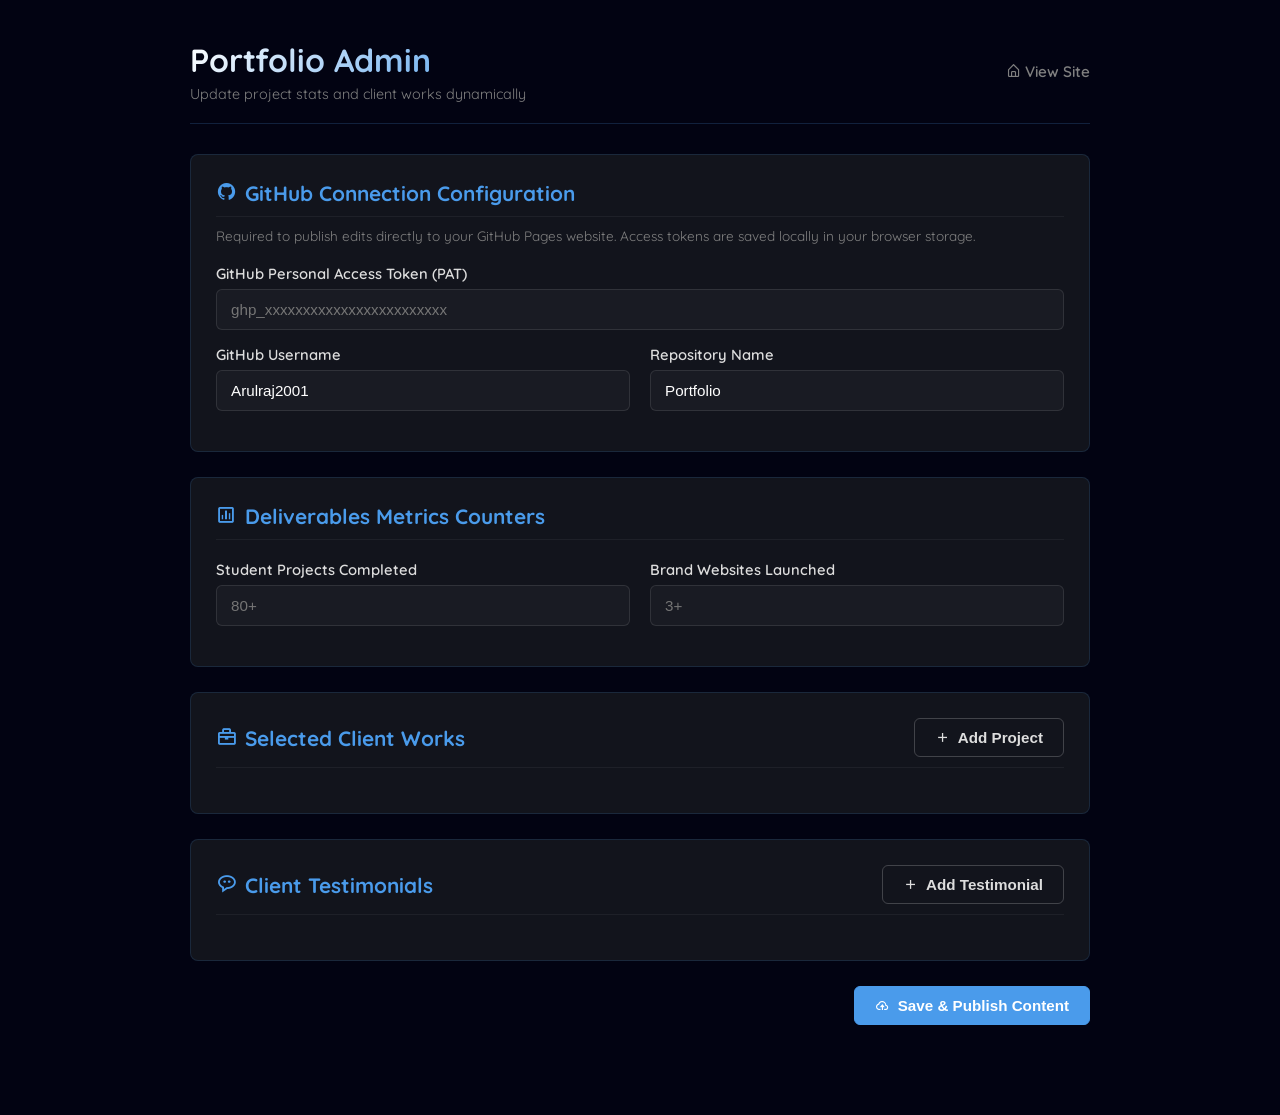
<file: admin.html>
<!DOCTYPE html>
<html lang="en">
<head>
    <meta charset="UTF-8">
    <meta name="viewport" content="width=device-width, initial-scale=1.0">
    <title>Portfolio Dashboard Admin</title>
    <link rel="stylesheet" href="https://unpkg.com/boxicons@latest/css/boxicons.min.css">
    <link href="https://fonts.googleapis.com/css2?family=Quicksand:wght@400;600;700&display=swap" rel="stylesheet">
    <style>
        /* Premium Glassmorphic Dark Theme */
        :root {
            --bg-color: #020312;
            --card-color: #12141c;
            --main-color: #4a9beb;
            --text-color: #fff;
            --second-color: gray;
        }
        body {
            background-color: var(--bg-color);
            color: var(--text-color);
            font-family: 'Quicksand', sans-serif;
            margin: 0;
            padding: 40px 5%;
        }
        .admin-container {
            max-width: 900px;
            margin: 0 auto;
        }
        header {
            display: flex;
            justify-content: space-between;
            align-items: center;
            border-bottom: 1px solid rgba(74, 155, 235, 0.2);
            padding-bottom: 20px;
            margin-bottom: 30px;
        }
        h1 {
            font-size: 2rem;
            font-weight: 700;
            margin: 0;
            background: linear-gradient(135deg, #fff, var(--main-color));
            -webkit-background-clip: text;
            background-clip: text;
            color: transparent;
        }
        .btn {
            background: var(--main-color);
            color: #fff;
            border: 1px solid var(--main-color);
            padding: 10px 20px;
            border-radius: 6px;
            font-size: 0.95rem;
            font-weight: 600;
            cursor: pointer;
            transition: all 0.3s ease;
            display: inline-flex;
            align-items: center;
            gap: 8px;
        }
        .btn:hover {
            transform: translateY(-2px);
            box-shadow: 0 4px 12px rgba(74, 155, 235, 0.3);
        }
        .btn-sec {
            background: transparent;
            border: 1px solid rgba(255, 255, 255, 0.2);
            color: #ddd;
        }
        .btn-danger {
            background: #eb4a4a;
            border-color: #eb4a4a;
        }
        .card {
            background: var(--card-color);
            border: 1px solid rgba(74, 155, 235, 0.15);
            border-radius: 8px;
            padding: 25px;
            margin-bottom: 25px;
            position: relative;
        }
        .card h2 {
            margin-top: 0;
            font-size: 1.3rem;
            border-bottom: 1px solid rgba(255, 255, 255, 0.05);
            padding-bottom: 10px;
            margin-bottom: 20px;
            color: var(--main-color);
        }
        .form-group {
            margin-bottom: 15px;
        }
        label {
            display: block;
            margin-bottom: 6px;
            font-weight: 600;
            font-size: 0.92rem;
            color: #ddd;
        }
        input[type="text"], input[type="password"] {
            width: 100%;
            padding: 11px 14px;
            border-radius: 6px;
            border: 1px solid rgba(255, 255, 255, 0.1);
            background: rgba(255, 255, 255, 0.03);
            color: #fff;
            font-size: 0.95rem;
            box-sizing: border-box;
            outline: none;
            transition: all 0.3s;
        }
        input:focus {
            border-color: var(--main-color);
            background: rgba(255, 255, 255, 0.05);
        }
        .stats-grid {
            display: grid;
            grid-template-columns: 1fr 1fr;
            gap: 20px;
        }
        .project-item {
            border: 1px solid rgba(255, 255, 255, 0.05);
            background: rgba(255, 255, 255, 0.01);
            border-radius: 6px;
            padding: 20px;
            margin-bottom: 15px;
            position: relative;
        }
        .project-actions {
            position: absolute;
            top: 15px;
            right: 15px;
            display: flex;
            gap: 8px;
        }
        .action-icon {
            background: rgba(255, 255, 255, 0.05);
            color: #fff;
            border: none;
            width: 32px;
            height: 32px;
            border-radius: 4px;
            display: flex;
            align-items: center;
            justify-content: center;
            cursor: pointer;
            transition: all 0.3s;
        }
        .action-icon:hover {
            background: rgba(74, 155, 235, 0.2);
            color: var(--main-color);
        }
        .action-icon.delete:hover {
            background: rgba(235, 74, 74, 0.2);
            color: #eb4a4a;
        }
        .status-banner {
            padding: 12px 20px;
            border-radius: 6px;
            margin-bottom: 20px;
            display: none;
            align-items: center;
            gap: 10px;
            font-size: 0.92rem;
            animation: fadeIn 0.4s ease;
        }
        .status-success {
            background: rgba(74, 235, 155, 0.12);
            color: #4aeb9b;
            border: 1px solid rgba(74, 235, 155, 0.3);
        }
        .status-error {
            background: rgba(235, 74, 74, 0.12);
            color: #eb4a4a;
            border: 1px solid rgba(235, 74, 74, 0.3);
        }
        .status-loading {
            background: rgba(74, 155, 235, 0.12);
            color: var(--main-color);
            border: 1px solid rgba(74, 155, 235, 0.3);
        }
        .nav-links {
            display: flex;
            gap: 15px;
        }
        .nav-links a {
            color: var(--second-color);
            text-decoration: none;
            font-weight: 600;
            font-size: 0.95rem;
            transition: color 0.3s;
        }
        .nav-links a:hover {
            color: var(--text-color);
        }
        @keyframes fadeIn {
            from { opacity: 0; transform: translateY(-10px); }
            to { opacity: 1; transform: translateY(0); }
        }
        @media (max-width: 650px) {
            .stats-grid {
                grid-template-columns: 1fr;
            }
        }
    </style>
</head>
<body>
    <div class="admin-container">
        <header>
            <div>
                <h1>Portfolio Admin</h1>
                <p style="color: var(--second-color); margin: 5px 0 0; font-size: 0.9rem;">Update project stats and client works dynamically</p>
            </div>
            <div class="nav-links">
                <a href="index.html" target="_blank"><i class='bx bx-home-alt'></i> View Site</a>
            </div>
        </header>

        <!-- Status Notification Banner -->
        <div id="status-banner" class="status-banner">
            <i id="status-icon" class='bx bx-loader-alt bx-spin'></i>
            <span id="status-text">Saving changes...</span>
        </div>

        <!-- Git Config Card -->
        <div class="card">
            <h2><i class='bx bxl-github' style="margin-right: 8px;"></i>GitHub Connection Configuration</h2>
            <p style="font-size: 0.85rem; color: var(--second-color); margin-top: -10px; margin-bottom: 20px;">
                Required to publish edits directly to your GitHub Pages website. Access tokens are saved locally in your browser storage.
            </p>
            <div class="form-group">
                <label for="git-token">GitHub Personal Access Token (PAT)</label>
                <input type="password" id="git-token" placeholder="ghp_xxxxxxxxxxxxxxxxxxxxxxxx">
            </div>
            <div class="stats-grid">
                <div class="form-group">
                    <label for="git-user">GitHub Username</label>
                    <input type="text" id="git-user" value="Arulraj2001">
                </div>
                <div class="form-group">
                    <label for="git-repo">Repository Name</label>
                    <input type="text" id="git-repo" value="Portfolio">
                </div>
            </div>
        </div>

        <!-- Stats Counter Card -->
        <div class="card">
            <h2><i class='bx bx-bar-chart-square' style="margin-right: 8px;"></i>Deliverables Metrics Counters</h2>
            <div class="stats-grid">
                <div class="form-group">
                    <label for="stat-student">Student Projects Completed</label>
                    <input type="text" id="stat-student" placeholder="80+">
                </div>
                <div class="form-group">
                    <label for="stat-brand">Brand Websites Launched</label>
                    <input type="text" id="stat-brand" placeholder="3+">
                </div>
            </div>
        </div>

        <!-- Projects Card -->
        <div class="card">
            <div style="display: flex; justify-content: space-between; align-items: center; border-bottom: 1px solid rgba(255, 255, 255, 0.05); padding-bottom: 10px; margin-bottom: 20px;">
                <h2 style="border: none; margin: 0; padding: 0;"><i class='bx bx-briefcase' style="margin-right: 8px;"></i>Selected Client Works</h2>
                <button type="button" class="btn btn-sec" onclick="addProject()"><i class='bx bx-plus'></i> Add Project</button>
            </div>
            <div id="projects-list">
                <!-- Project items rendered dynamically here -->
            </div>
        </div>

        <!-- Testimonials Card -->
        <div class="card">
            <div style="display: flex; justify-content: space-between; align-items: center; border-bottom: 1px solid rgba(255, 255, 255, 0.05); padding-bottom: 10px; margin-bottom: 20px;">
                <h2 style="border: none; margin: 0; padding: 0;"><i class='bx bx-message-rounded-dots' style="margin-right: 8px;"></i>Client Testimonials</h2>
                <button type="button" class="btn btn-sec" onclick="addTestimonial()"><i class='bx bx-plus'></i> Add Testimonial</button>
            </div>
            <div id="testimonials-list">
                <!-- Testimonial items rendered dynamically here -->
            </div>
        </div>

        <!-- Save Button Footer -->
        <div style="text-align: right; margin-bottom: 50px;">
            <button type="button" class="btn" onclick="saveData()"><i class='bx bx-cloud-upload'></i> Save & Publish Content</button>
        </div>
    </div>

    <script>
        // Default local storage keys
        const STORAGE_KEY_TOKEN = 'portfolio_admin_git_token';
        const STORAGE_KEY_USER = 'portfolio_admin_git_user';
        const STORAGE_KEY_REPO = 'portfolio_admin_git_repo';

        let currentDataset = {
            "stats": {
                "studentProjects": "80+",
                "brandWebsites": "3+"
            },
            "projects": [
                {
                    "title": "ApplyAppli - SaaS Job Tracker",
                    "link": "https://arulraj2001.github.io/applyappli/",
                    "previewImg": "img/applyappli.png",
                    "techStack": ["HTML5", "CSS3", "JavaScript", "LocalStorage"]
                },
                {
                    "title": "Interactive Diwali Campaign Hub",
                    "link": "https://diwali-giveaway.vercel.app/",
                    "previewImg": "img/diwali.png",
                    "techStack": ["React.js", "Vercel", "API Integration"]
                },
                {
                    "title": "Dynamic Certificate Generator",
                    "link": "https://valentines-cert.vercel.app/",
                    "previewImg": "img/certificate.png",
                    "techStack": ["HTML5", "CSS3", "JavaScript"]
                },
                {
                    "title": "Full-Stack Productivity Dashboard",
                    "link": "https://study-tracker-dash--medidate2023.replit.app/",
                    "previewImg": "img/dashboard.png",
                    "techStack": ["Python", "Flask", "Chart.js", "MySQL"]
                },
                {
                    "title": "Weather Analytics Portal",
                    "link": "https://arulraj2001.github.io/weatherProject/",
                    "previewImg": "img/weather.png",
                    "techStack": ["HTML5", "CSS3", "JavaScript", "API Integration"]
                }
            ],
            "testimonials": [
                {
                    "clientName": "Sarah Jenkins",
                    "clientRole": "Founder, ShopSphere E-commerce",
                    "avatar": "https://placehold.co/100x100/1e1f2c/4a9beb?text=SJ",
                    "rating": 5,
                    "text": "Arulraj delivered our e-commerce landing page ahead of schedule. The animations are incredibly smooth, and our conversion rate increased by 20% after launch. Highly recommended!"
                },
                {
                    "clientName": "David Chen",
                    "clientRole": "CTO, FinTech Stack",
                    "avatar": "https://placehold.co/100x100/1e1f2c/8b5cf6?text=DC",
                    "rating": 5,
                    "text": "An exceptionally skilled frontend contractor. He built our study tracking dashboard with React and Python. Clean code, great communication, and fast turnaround."
                }
            ]
        };

        // Initialize connection info and load current datasets
        document.addEventListener('DOMContentLoaded', () => {
            // Load Git configurations from storage
            if (localStorage.getItem(STORAGE_KEY_TOKEN)) {
                document.getElementById('git-token').value = localStorage.getItem(STORAGE_KEY_TOKEN);
            }
            if (localStorage.getItem(STORAGE_KEY_USER)) {
                document.getElementById('git-user').value = localStorage.getItem(STORAGE_KEY_USER);
            }
            if (localStorage.getItem(STORAGE_KEY_REPO)) {
                document.getElementById('git-repo').value = localStorage.getItem(STORAGE_KEY_REPO);
            }

            // Fetch current local dataset if on a web server
            fetch('data.json')
                .then(res => res.json())
                .then(data => {
                    currentDataset = data;
                    populateDashboard();
                })
                .catch(err => {
                    console.warn('Using pre-filled default project data (local file security active):', err);
                    populateDashboard(); // Fallback: load the pre-filled list
                });
        });

        function populateDashboard() {
            // Render Stats
            document.getElementById('stat-student').value = currentDataset.stats.studentProjects || '';
            document.getElementById('stat-brand').value = currentDataset.stats.brandWebsites || '';

            // Render Projects
            const projectsList = document.getElementById('projects-list');
            projectsList.innerHTML = '';
            if (currentDataset.projects && currentDataset.projects.length > 0) {
                currentDataset.projects.forEach(project => {
                    renderProjectItem(project);
                });
            }

            // Render Testimonials
            const testimonialsList = document.getElementById('testimonials-list');
            testimonialsList.innerHTML = '';
            if (currentDataset.testimonials && currentDataset.testimonials.length > 0) {
                currentDataset.testimonials.forEach(item => {
                    renderTestimonialItem(item);
                });
            }
        }

        function renderProjectItem(project = {}) {
            const projectsList = document.getElementById('projects-list');
            const projectItem = document.createElement('div');
            projectItem.className = 'project-item proj-item';
            
            const title = project.title || '';
            const link = project.link || '';
            const previewImg = project.previewImg || '';
            const techStack = project.techStack ? project.techStack.join(', ') : '';

            projectItem.innerHTML = `
                <div class="project-actions">
                    <button type="button" class="action-icon" title="Move Up" onclick="moveProject(this, -1)"><i class='bx bx-chevron-up'></i></button>
                    <button type="button" class="action-icon" title="Move Down" onclick="moveProject(this, 1)"><i class='bx bx-chevron-down'></i></button>
                    <button type="button" class="action-icon delete" title="Delete Card" onclick="deleteProject(this)"><i class='bx bx-trash'></i></button>
                </div>
                <div class="form-group" style="padding-right: 120px;">
                    <label>Project Title</label>
                    <input type="text" class="proj-title" value="${title}" placeholder="e.g. ApplyAppli - SaaS Job Tracker">
                </div>
                <div class="form-group">
                    <label>Live Website URL</label>
                    <input type="text" class="proj-link" value="${link}" placeholder="https://...">
                </div>
                <div class="form-group">
                    <label>Preview Image URL</label>
                    <input type="text" class="proj-image" value="${previewImg}" placeholder="img/web3.png or https://...">
                </div>
                <div class="form-group" style="margin-bottom: 0;">
                    <label>Tech Stack Tags (Comma separated)</label>
                    <input type="text" class="proj-tech" value="${techStack}" placeholder="React.js, HTML5, CSS3, LocalStorage">
                </div>
            `;
            projectsList.appendChild(projectItem);
        }

        function renderTestimonialItem(item = {}) {
            const testimonialsList = document.getElementById('testimonials-list');
            const testimonialItem = document.createElement('div');
            testimonialItem.className = 'project-item testimonial-item';
            
            const name = item.clientName || '';
            const role = item.clientRole || '';
            const avatar = item.avatar || '';
            const rating = item.rating || 5;
            const text = item.text || '';

            testimonialItem.innerHTML = `
                <div class="project-actions">
                    <button type="button" class="action-icon" title="Move Up" onclick="moveProject(this, -1)"><i class='bx bx-chevron-up'></i></button>
                    <button type="button" class="action-icon" title="Move Down" onclick="moveProject(this, 1)"><i class='bx bx-chevron-down'></i></button>
                    <button type="button" class="action-icon delete" title="Delete Card" onclick="deleteTestimonial(this)"><i class='bx bx-trash'></i></button>
                </div>
                <div class="form-group" style="padding-right: 120px;">
                    <label>Client Name</label>
                    <input type="text" class="test-name" value="${name}" placeholder="e.g. Sarah Jenkins">
                </div>
                <div class="stats-grid">
                    <div class="form-group">
                        <label>Client Role / Company</label>
                        <input type="text" class="test-role" value="${role}" placeholder="e.g. Founder, ShopSphere E-commerce">
                    </div>
                    <div class="form-group">
                        <label>Avatar Image URL</label>
                        <input type="text" class="test-avatar" value="${avatar}" placeholder="https://...">
                    </div>
                </div>
                <div class="form-group">
                    <label>Star Rating (1 - 5)</label>
                    <input type="text" class="test-rating" value="${rating}" placeholder="5">
                </div>
                <div class="form-group" style="margin-bottom: 0;">
                    <label>Testimonial Feedback Text</label>
                    <input type="text" class="test-text" value="${text}" placeholder="Client feedback details...">
                </div>
            `;
            testimonialsList.appendChild(testimonialItem);
        }

        function addProject() {
            renderProjectItem();
        }

        function deleteProject(button) {
            if (confirm('Are you sure you want to remove this project card?')) {
                const item = button.closest('.project-item');
                item.remove();
            }
        }

        function addTestimonial() {
            renderTestimonialItem();
        }

        function deleteTestimonial(button) {
            if (confirm('Are you sure you want to remove this client testimonial card?')) {
                const item = button.closest('.project-item');
                item.remove();
            }
        }

        function moveProject(button, direction) {
            const item = button.closest('.project-item');
            if (direction === -1 && item.previousElementSibling) {
                item.parentNode.insertBefore(item, item.previousElementSibling);
            } else if (direction === 1 && item.nextElementSibling) {
                item.parentNode.insertBefore(item.nextElementSibling, item);
            }
        }

        function showStatus(text, type) {
            const banner = document.getElementById('status-banner');
            const icon = document.getElementById('status-icon');
            const textEl = document.getElementById('status-text');

            banner.className = 'status-banner';
            icon.className = 'bx ';

            if (type === 'success') {
                banner.classList.add('status-success');
                icon.classList.add('bx-check-circle');
            } else if (type === 'error') {
                banner.classList.add('status-error');
                icon.classList.add('bx-error-circle');
            } else {
                banner.classList.add('status-loading');
                icon.classList.add('bx-loader-alt', 'bx-spin');
            }

            textEl.textContent = text;
            banner.style.display = 'flex';

            // Auto dismiss success banners
            if (type === 'success' || type === 'error') {
                setTimeout(() => {
                    // Don't auto dismiss errors immediately if they need reading, but hide success
                    if (type === 'success') banner.style.display = 'none';
                }, 5000);
            }
        }

        function saveData() {
            const token = document.getElementById('git-token').value.trim();
            const user = document.getElementById('git-user').value.trim();
            const repo = document.getElementById('git-repo').value.trim();

            if (!token) {
                alert('Please enter your GitHub Access Token to authorize edits.');
                return;
            }
            if (!user || !repo) {
                alert('GitHub username and repository values are required.');
                return;
            }

            // Save configurations
            localStorage.setItem(STORAGE_KEY_TOKEN, token);
            localStorage.setItem(STORAGE_KEY_USER, user);
            localStorage.setItem(STORAGE_KEY_REPO, repo);

            showStatus('Processing inputs and formatting database...', 'loading');

            // Format stats
            const stats = {
                studentProjects: document.getElementById('stat-student').value.trim(),
                brandWebsites: document.getElementById('stat-brand').value.trim()
            };

            // Format projects
            const projects = [];
            const projectItems = document.querySelectorAll('.proj-item');
            
            projectItems.forEach(item => {
                const title = item.querySelector('.proj-title').value.trim();
                const link = item.querySelector('.proj-link').value.trim();
                const previewImg = item.querySelector('.proj-image').value.trim();
                const techStr = item.querySelector('.proj-tech').value.trim();

                if (title && link) {
                    const techStack = techStr ? techStr.split(',').map(s => s.trim()).filter(s => s.length > 0) : [];
                    projects.push({ title, link, previewImg, techStack });
                }
            });

            // Format testimonials
            const testimonials = [];
            const testimonialItems = document.querySelectorAll('.testimonial-item');

            testimonialItems.forEach(item => {
                const clientName = item.querySelector('.test-name').value.trim();
                const clientRole = item.querySelector('.test-role').value.trim();
                const avatar = item.querySelector('.test-avatar').value.trim();
                const rating = parseInt(item.querySelector('.test-rating').value.trim(), 10) || 5;
                const text = item.querySelector('.test-text').value.trim();

                if (clientName && text) {
                    testimonials.push({ clientName, clientRole, avatar, rating, text });
                }
            });

            const dataset = { stats, projects, testimonials };

            showStatus('Connecting to GitHub API...', 'loading');

            const filePath = 'data.json';
            const url = `https://api.github.com/repos/${user}/${repo}/contents/${filePath}`;
            const headers = {
                'Authorization': `token ${token}`,
                'Accept': 'application/vnd.github.v3+json',
                'Content-Type': 'application/json'
            };

            // 1. Fetch file to get current SHA
            fetch(url, { headers })
                .then(res => {
                    if (res.status === 404) {
                        return null; // File doesn't exist, build new file
                    }
                    if (!res.ok) {
                        throw new Error(`Failed to fetch file metadata: ${res.statusText}`);
                    }
                    return res.json();
                })
                .then(fileData => {
                    const sha = fileData ? fileData.sha : null;
                    const contentBase64 = btoa(unescape(encodeURIComponent(JSON.stringify(dataset, null, 2))));
                    
                    const payload = {
                        message: 'Update portfolio stats and projects (via Portfolio Admin)',
                        content: contentBase64
                    };
                    if (sha) payload.sha = sha;

                    showStatus('Pushing database changes to GitHub...', 'loading');

                    // 2. Commit update back to GitHub
                    return fetch(url, {
                        method: 'PUT',
                        headers,
                        body: JSON.stringify(payload)
                    });
                })
                .then(res => {
                    if (!res.ok) {
                        return res.json().then(errData => {
                            throw new Error(errData.message || 'Push commit failed.');
                        });
                    }
                    return res.json();
                })
                .then(result => {
                    showStatus('Successfully published to website! Pages is redeploying. Changes visible in 1-2 minutes.', 'success');
                })
                .catch(err => {
                    let errMsg = err.message;
                    if (errMsg === 'Not Found') {
                        errMsg = 'GitHub Repository not found, or your Access Token lacks write access. Ensure your Token has the classic "repo" scope or fine-grained "Contents: Read & Write" permission, and matches repository casing!';
                    }
                    showStatus(`Publication failed: ${errMsg}`, 'error');
                    console.error(err);
                });
        }
    </script>
</body>
</html>
</file>
